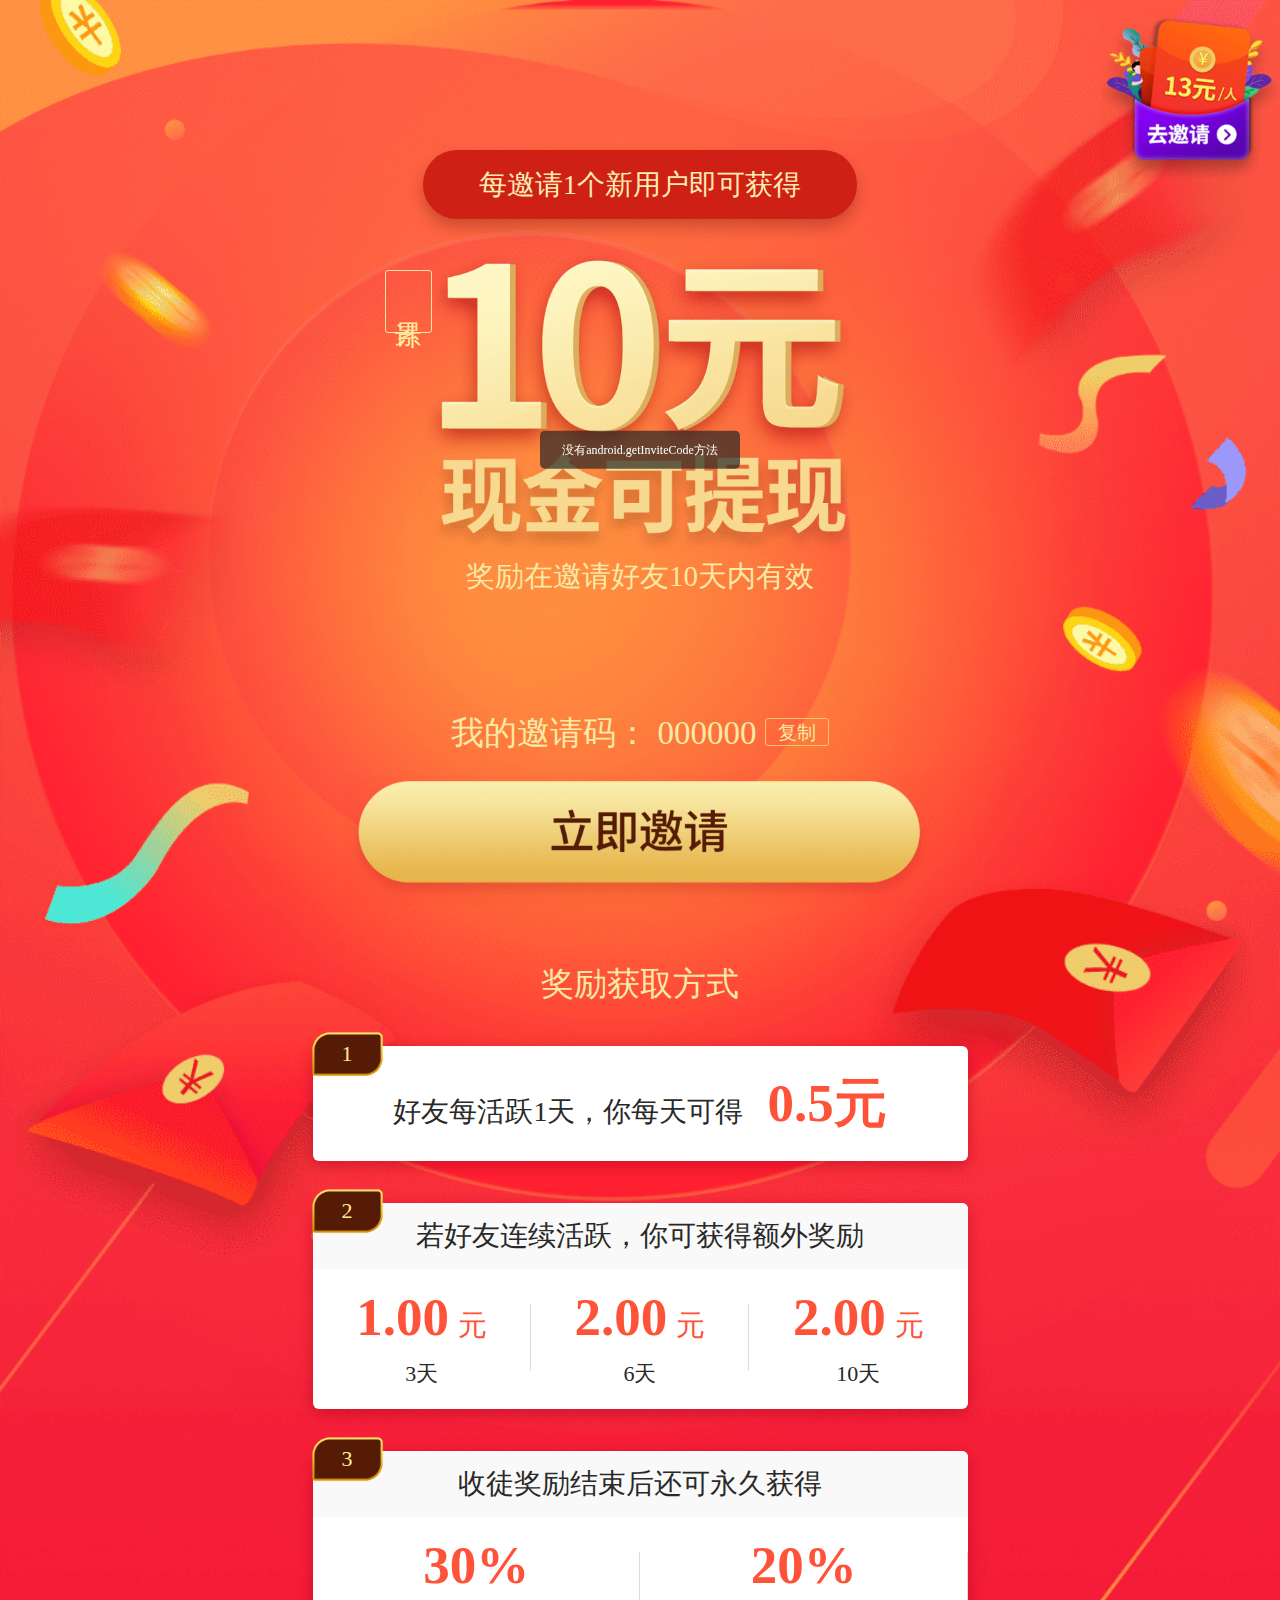
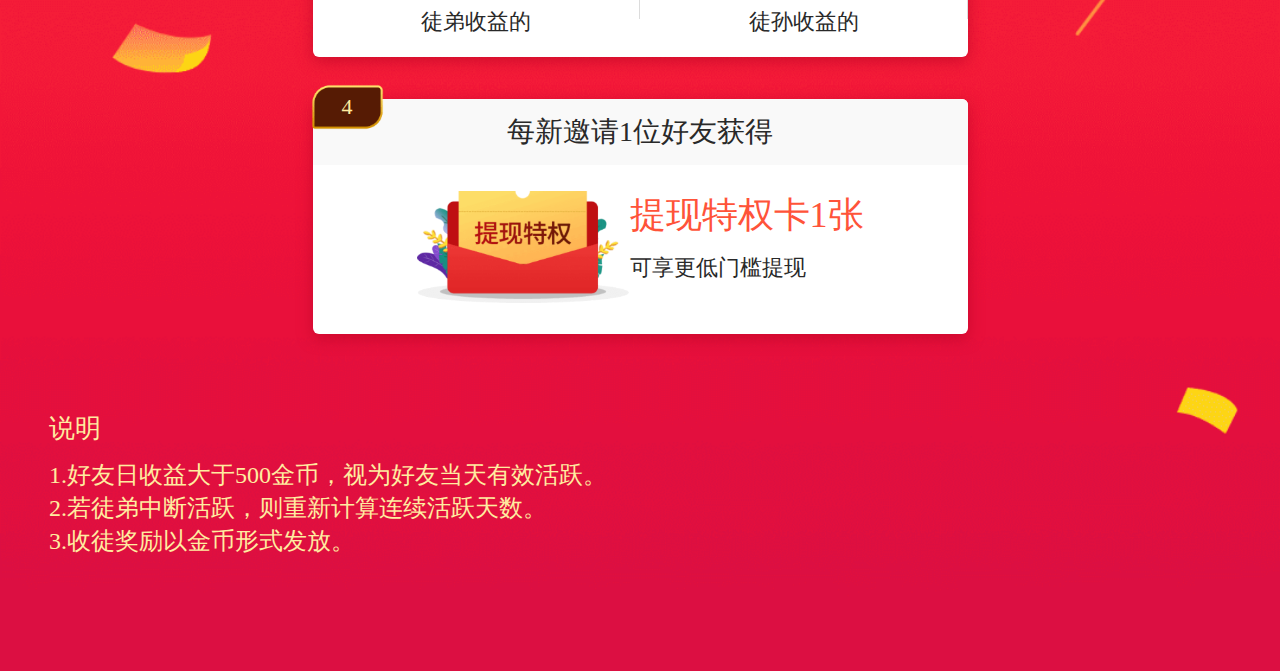
<file: index.html>
<!DOCTYPE html>
<html lang="zh_CN">

<head>
    <meta charset="UTF-8">
    <meta name="viewport" content="width=device-width,minimum-scale=1.0,maximum-scale=1.0,user-scalable=no">
    <meta http-equiv="X-UA-Compatible" content="ie=edge">
    <meta http-equiv="Expires" content="0">
    <meta http-equiv="Pragma" content="no-cache">
    <meta http-equiv="Cache-control" content="no-cache">
    <meta http-equiv="Cache" content="no-cache">
    <title>邀请得10元</title>
    <script>
        (function (doc, win) {
            var docEl = doc.documentElement,//设备宽度
                rem = 100, //1rem代表100px
                desW = 750, //设计稿宽度
                resizeEvt = 'orientationchange' in window ? 'orientationchange' : 'resize',
                recalc = function () {
                    var clientWidth = docEl.clientWidth;
                    if (!clientWidth) return;
                    if (clientWidth >= desW) {
                        docEl.style.fontSize = rem + "px";
                    } else {
                        docEl.style.fontSize = rem * (clientWidth / desW) + 'px';
                    }
                };

            if (!doc.addEventListener) return;
            win.addEventListener(resizeEvt, recalc, false);
            doc.addEventListener('DOMContentLoaded', recalc, false);
        })(document, window);
    </script>
</head>
<style>
    @media (min-width: 320px) {
        html {
            font-size: 42.6667px;
        }
    }

    @media (min-width: 360px) {
        html {
            font-size: 48px;
        }
    }

    @media (min-width: 375px) {
        html {
            font-size: 50px;
        }
    }

    @media (min-width: 384px) {
        html {
            font-size: 51.2px;
        }
    }

    @media (min-width: 414px) {
        html {
            font-size: 55.2px;
        }
    }

    @media (min-width: 448px) {
        html {
            font-size: 59.7333px;
        }
    }

    @media (min-width: 480px) {
        html {
            font-size: 48px;
        }
    }

    @media (min-width: 512px) {
        html {
            font-size: 68.2667px;
        }
    }

    @media (min-width: 544px) {
        html {
            font-size: 72.5333px;
        }
    }

    @media (min-width: 576px) {
        html {
            font-size: 76.8px;
        }
    }

    @media (min-width: 608px) {
        html {
            font-size: 81.0667px;
        }
    }

    @media (min-width: 640px) {
        html {
            font-size: 85.3333px;
        }
    }

    @media (min-width: 750px) {
        html {
            font-size: 100px;
        }
    }

    body {
        font-size: 14px;
        margin: 0;
        padding: 0;
        background: #DB1043 url("./img/bj.png") left top no-repeat;
        background-size: 100%;
    }

    ul,
    li {
        margin: 0;
        padding: 0;
        list-style: none;
    }

    .invite-tip {
        width: 4.34rem;
        height: 0.69rem;
        background: rgba(206, 32, 21, 1);
        -webkit-box-shadow: 0 0.08rem 0.15rem 0px rgba(98, 21, 7, 0.32);
        box-shadow: 0 0.08rem 0.15rem 0px rgba(98, 21, 7, 0.32);
        border-radius: 0.34rem;
        margin-top: 1.50rem;

        text-align: center;
        font-size: 0.28rem;
        font-weight: 500;
        color: rgba(251, 237, 177, 1);
        line-height: 0.69rem;
    }

    .btn-back {
        position: absolute;
        top: 0.50rem;
        left: 0.31rem;
        background: url("./img/btn_back.png");
        background-size: contain;
        width: 0.20rem;
        height: 0.37rem;
    }

    .btn-back::after {
        content: "";
        position: absolute;
        left: -5px;
        top: -5px;
        right: -5px;
        bottom: -5px;

    }

    .container {
    	position: relative;
        overflow: hidden;
        text-align: center;
    }
    .invite-plus{
    	position: absolute;	
    	top: 0;	
    	right: 0;	
    	width: 1.8rem;
    	height: 2rem;
    	background: url("./img/invite.jpg") center no-repeat;
    	-webkit-background-size: contain;
    	background-size: contain;
    }

    .container div {
        margin-left: auto;
        margin-right: auto;
        background-position: left top;
        background-repeat: no-repeat;
    }

    .theme {
        position: relative;
        margin-top: 0.28rem;
        width: 4.41rem;
        height: 3.10rem;
        background: url("./img/money.png");
        background-size: contain;
    }

    .add {
        -webkit-box-sizing: border-box;
        box-sizing: border-box;
        padding: 0 0.05rem;
        position: absolute;
        left: -0.35rem;
        top: 0.23rem;
        height: 0.63rem;
        border: 1px solid rgba(250, 230, 164, 1);
        border-radius: 3px;

        -webkit-writing-mode: vertical-lr;

        -ms-writing-mode: tb-lr;

        writing-mode: vertical-lr;
        -webkit-writing-mode: tb-lr;
        writing-mode: tb-lr;

        font-size: 0.26rem;
        font-weight: 400;
        color: rgba(255, 236, 160, 1);
    }

    .valid-day {
        font-size: 0.29rem;
        font-weight: 400;
        color: rgba(248, 233, 164, 1);
    }

    .invite-label {
        font-size: 0.33rem;
        font-weight: 400;
        color: rgba(248, 233, 164, 1);
    }

    .my-code {
        line-height: 0.31rem;
        margin-top: 1.21rem;
    }

    .my-code span {
        vertical-align: top;
    }

    .copy-code {
        position: relative;
        display: inline-block;
        height: 0.28rem;
        padding: 0 0.12rem;
        vertical-align: middle;
        line-height: 0.28rem;
        border: 1px solid rgba(243, 196, 114, 1);
        border-radius: 3px;
        -webkit-box-sizing: border-box;
        box-sizing: border-box;
        font-size: 0.19rem;
        font-weight: 400;
        color: rgba(248, 233, 164, 1);
    }

    .copy-code::after {
        content: "";
        position: absolute;
        left: -5px;
        top: -5px;
        right: -5px;
        bottom: -5px;

    }

    .invite_btn {
        width: 5.92rem;
        height: 1.31rem;
        margin-top: 0.26rem;
        background: url("./img/invite_btn.png");
        background-size: contain;
    }

    .bonus-desc-title {
        margin-top: 0.56rem;
        margin-bottom: 0.39rem;
        font-size: 0.33rem;
        font-weight: 500;
        color: rgba(248, 234, 166, 1);
    }

    .mode {
        position: relative;
        width: 6.55rem;
        margin-bottom: 0.42rem;
        background: rgba(255, 255, 255, 1);
        -webkit-box-shadow: 0 0.04rem 0.15rem 0 rgba(173, 0, 33, 0.52);
        box-shadow: 0 0.04rem 0.15rem 0 rgba(173, 0, 33, 0.52);
        border-radius: 0.06rem;
    }

    .mode-one {
        height: 1.15rem;
        line-height: 1.15rem;
        font-size: 0.28rem;
        font-weight: 500;
        color: rgba(41, 41, 41, 1);
    }

    .mode-two,
    .mode-three {
        height: 2.06rem;
    }

    .mode-four {
        height: 2.35rem;
    }

    .mode::before {
        position: absolute;
        left: -0.02rem;
        top: -0.15rem;
        width: 0.73rem;
        height: 0.46rem;
        line-height: 0.46rem;
        background: rgba(255, 255, 255, 1);
        border-radius: 0.06rem;
        background: url("./img/radius_rect.png");
        background-size: contain;

        font-size: 0.22rem;
        font-weight: 400;
        color: rgba(255, 236, 160, 1);
    }

    .mode-one::before {
        content: "1";
    }

    .mode-two::before {
        content: "2";
    }

    .mode-three::before {
        content: "3";
    }

    .mode-four::before {
        content: "4";
    }

    .bonus-desc {
        text-align: left;
        padding: 0 0.49rem;
    }

    .desc-title {
        margin-top: 0.77rem;
        margin-bottom: 0.13rem;
        font-size: 0.26rem;
        font-weight: 500;
        color: rgba(255, 236, 160, 1);
    }

    .desc-wrapper {
        margin-bottom: 1.13rem;
    }

    .desc-wrapper li {
        height: 0.33rem;
        font-size: 0.24rem;
        font-weight: 400;
        color: rgba(255, 236, 160, 1);
        line-height: 0.33rem;
    }

    .mode-title {
        width: 6.55rem;
        height: 0.66rem;
        background: rgba(249, 249, 249, 1);
        border-radius: 0.06rem 0.06rem 0 0;

        font-size: 0.28rem;
        font-weight: 500;
        color: rgba(41, 41, 41, 1);
        line-height: 0.66rem;
    }

    .mode-one span {
        margin-left: 0.24rem;
    }

    .benefit {
        font-size: 0.53rem;
        font-weight: bold;
        color: rgba(255, 83, 57, 1);
    }

    .cash-privilege {
        float: left;
        width: 2.13rem;
        height: 1.12rem;
        background: url("./img/cash.png");
        background-size: contain;
    }

    .get-card {
        font-size: 0.36rem;
        font-weight: 500;
        color: rgba(255, 83, 57, 1);
    }

    .low-cash {
        margin-top: 0.13rem;
        font-size: 0.22rem;
        font-weight: 400;
        color: rgba(41, 41, 41, 1);
    }

    .privilege-tip {
        text-align: left;
        float: left;
    }

    .cash-wrapper {
        display: inline-block;
        padding-top: 0.26rem;
    }

    .mode-two .sub-item,
    .mode-three .sub-item {
        -webkit-box-sizing: border-box;
        box-sizing: border-box;
        position: relative;
        padding: 0.22rem 0;
        box-sizing: border-box;
        width: 33.333333%;
        float: left;
    }

    .sub-item-top {
        line-height: 1;
        margin-bottom: 0.28em;
    }

    .mode-two .sub-item::after,
    .mode-three .sub-item::after {
        position: absolute;
        right: 0;
        top: 0.35rem;
        content: "";
        width: 1px;
        height: 0.67rem;
        background: rgba(220, 220, 220, 1);
    }

    .mode-three .sub-item {
        width: 50%;
    }

    .mode-two .sub-item:last-of-type::after {
        width: 0;
    }

    .sub-item-top span {
        margin-left: 0.09rem;
    }

    .money-unit {
        font-size: 0.29rem;
        font-weight: 400;
        color: rgba(255, 83, 57, 1);
    }

    .sub-item-bottom {
        font-size: 0.22rem;
        font-weight: 400;
        color: rgba(41, 41, 41, 1);
    }
</style>

<body>
    <div class="container">
        <!-- <div class="btn-back" id="btnBack"></div> -->
        <div class="invite-plus" onclick="window.location.href='http://fanli.huanxifin.com/activity/plus_code.html'"></div>
        <div class="invite-tip">
            每邀请1个新用户即可获得
        </div>

        <div class="theme">
            <div class="add">累计</div>
        </div>

        <div class="valid-day">
            奖励在邀请好友10天内有效
        </div>

        <div class="my-code">
            <div class="invite-label">
                <span>我的邀请码：</span>
                <label id="inviteCode">000000</label>
                <span id="copyCode" class="copy-code" data-clipboard-action="copy" data-clipboard-target="label">复制</span>
            </div>
        </div>

        <div class="invite_btn" onclick="location.href='./template.html'"></div>

        <div class="bonus-desc-title">奖励获取方式</div>
        <div class="bonus-mode">
            <div class="mode mode-one">
                好友每活跃1天，你每天可得<span class="benefit">0.5元</span>
            </div>
            <div class="mode mode-two">
                <div class="mode-title">
                    若好友连续活跃，你可获得额外奖励
                </div>
                <div>
                    <div class="sub-item">
                        <div class="sub-item-top benefit">
                            1.00<span class="money-unit">元</span>
                        </div>
                        <div class="sub-item-bottom">
                            3天
                        </div>
                    </div>
                    <div class="sub-item">
                        <div class="sub-item-top benefit">
                            2.00<span class="money-unit">元</span>
                        </div>
                        <div class="sub-item-bottom">
                            6天
                        </div>
                    </div>
                    <div class="sub-item">
                        <div class="sub-item-top benefit">
                            2.00<span class="money-unit">元</span>
                        </div>
                        <div class="sub-item-bottom">
                            10天
                        </div>
                    </div>
                </div>
            </div>
            <div class="mode mode-three">
                <div class="mode-title">
                    收徒奖励结束后还可永久获得
                </div>
                <div>
                    <div class="sub-item">
                        <div class="sub-item-top benefit">
                            30%
                        </div>
                        <div class="sub-item-bottom">
                            徒弟收益的
                        </div>
                    </div>
                    <div class="sub-item">
                        <div class="sub-item-top benefit">
                            20%
                        </div>
                        <div class="sub-item-bottom">
                            徒孙收益的
                        </div>
                    </div>
                </div>
            </div>
            <div class="mode mode-four">
                <div class="mode-title">
                    每新邀请1位好友获得
                </div>
                <div class="cash-wrapper">
                    <div class="cash-privilege"></div>
                    <div class="privilege-tip">
                        <div class="get-card">
                            提现特权卡1张
                        </div>
                        <div class="low-cash">
                            可享更低门槛提现
                        </div>
                    </div>
                </div>
            </div>
        </div>

        <div class="bonus-desc">
            <div class="desc-title">说明</div>
            <ul class="desc-wrapper">
                <li>1.好友日收益大于500金币，视为好友当天有效活跃。</li>
                <li>2.若徒弟中断活跃，则重新计算连续活跃天数。</li>
                <li>3.收徒奖励以金币形式发放。</li>
            </ul>
        </div>
    </div>

    <script>
        /*!
     * clipboard.js v2.0.0
     * https://zenorocha.github.io/clipboard.js
     * 
     * Licensed MIT © Zeno Rocha
     */
        !function (t, e) { "object" == typeof exports && "object" == typeof module ? module.exports = e() : "function" == typeof define && define.amd ? define([], e) : "object" == typeof exports ? exports.ClipboardJS = e() : t.ClipboardJS = e() }(this, function () { return function (t) { function e(o) { if (n[o]) return n[o].exports; var r = n[o] = { i: o, l: !1, exports: {} }; return t[o].call(r.exports, r, r.exports, e), r.l = !0, r.exports } var n = {}; return e.m = t, e.c = n, e.i = function (t) { return t }, e.d = function (t, n, o) { e.o(t, n) || Object.defineProperty(t, n, { configurable: !1, enumerable: !0, get: o }) }, e.n = function (t) { var n = t && t.__esModule ? function () { return t.default } : function () { return t }; return e.d(n, "a", n), n }, e.o = function (t, e) { return Object.prototype.hasOwnProperty.call(t, e) }, e.p = "", e(e.s = 3) }([function (t, e, n) { var o, r, i; !function (a, c) { r = [t, n(7)], o = c, void 0 !== (i = "function" == typeof o ? o.apply(e, r) : o) && (t.exports = i) }(0, function (t, e) { "use strict"; function n(t, e) { if (!(t instanceof e)) throw new TypeError("Cannot call a class as a function") } var o = function (t) { return t && t.__esModule ? t : { default: t } }(e), r = "function" == typeof Symbol && "symbol" == typeof Symbol.iterator ? function (t) { return typeof t } : function (t) { return t && "function" == typeof Symbol && t.constructor === Symbol && t !== Symbol.prototype ? "symbol" : typeof t }, i = function () { function t(t, e) { for (var n = 0; n < e.length; n++) { var o = e[n]; o.enumerable = o.enumerable || !1, o.configurable = !0, "value" in o && (o.writable = !0), Object.defineProperty(t, o.key, o) } } return function (e, n, o) { return n && t(e.prototype, n), o && t(e, o), e } }(), a = function () { function t(e) { n(this, t), this.resolveOptions(e), this.initSelection() } return i(t, [{ key: "resolveOptions", value: function () { var t = arguments.length > 0 && void 0 !== arguments[0] ? arguments[0] : {}; this.action = t.action, this.container = t.container, this.emitter = t.emitter, this.target = t.target, this.text = t.text, this.trigger = t.trigger, this.selectedText = "" } }, { key: "initSelection", value: function () { this.text ? this.selectFake() : this.target && this.selectTarget() } }, { key: "selectFake", value: function () { var t = this, e = "rtl" == document.documentElement.getAttribute("dir"); this.removeFake(), this.fakeHandlerCallback = function () { return t.removeFake() }, this.fakeHandler = this.container.addEventListener("click", this.fakeHandlerCallback) || !0, this.fakeElem = document.createElement("textarea"), this.fakeElem.style.fontSize = "12pt", this.fakeElem.style.border = "0", this.fakeElem.style.padding = "0", this.fakeElem.style.margin = "0", this.fakeElem.style.position = "absolute", this.fakeElem.style[e ? "right" : "left"] = "-9999px"; var n = window.pageYOffset || document.documentElement.scrollTop; this.fakeElem.style.top = n + "px", this.fakeElem.setAttribute("readonly", ""), this.fakeElem.value = this.text, this.container.appendChild(this.fakeElem), this.selectedText = (0, o.default)(this.fakeElem), this.copyText() } }, { key: "removeFake", value: function () { this.fakeHandler && (this.container.removeEventListener("click", this.fakeHandlerCallback), this.fakeHandler = null, this.fakeHandlerCallback = null), this.fakeElem && (this.container.removeChild(this.fakeElem), this.fakeElem = null) } }, { key: "selectTarget", value: function () { this.selectedText = (0, o.default)(this.target), this.copyText() } }, { key: "copyText", value: function () { var t = void 0; try { t = document.execCommand(this.action) } catch (e) { t = !1 } this.handleResult(t) } }, { key: "handleResult", value: function (t) { this.emitter.emit(t ? "success" : "error", { action: this.action, text: this.selectedText, trigger: this.trigger, clearSelection: this.clearSelection.bind(this) }) } }, { key: "clearSelection", value: function () { this.trigger && this.trigger.focus(), window.getSelection().removeAllRanges() } }, { key: "destroy", value: function () { this.removeFake() } }, { key: "action", set: function () { var t = arguments.length > 0 && void 0 !== arguments[0] ? arguments[0] : "copy"; if (this._action = t, "copy" !== this._action && "cut" !== this._action) throw new Error('Invalid "action" value, use either "copy" or "cut"') }, get: function () { return this._action } }, { key: "target", set: function (t) { if (void 0 !== t) { if (!t || "object" !== (void 0 === t ? "undefined" : r(t)) || 1 !== t.nodeType) throw new Error('Invalid "target" value, use a valid Element'); if ("copy" === this.action && t.hasAttribute("disabled")) throw new Error('Invalid "target" attribute. Please use "readonly" instead of "disabled" attribute'); if ("cut" === this.action && (t.hasAttribute("readonly") || t.hasAttribute("disabled"))) throw new Error('Invalid "target" attribute. You can\'t cut text from elements with "readonly" or "disabled" attributes'); this._target = t } }, get: function () { return this._target } }]), t }(); t.exports = a }) }, function (t, e, n) { function o(t, e, n) { if (!t && !e && !n) throw new Error("Missing required arguments"); if (!c.string(e)) throw new TypeError("Second argument must be a String"); if (!c.fn(n)) throw new TypeError("Third argument must be a Function"); if (c.node(t)) return r(t, e, n); if (c.nodeList(t)) return i(t, e, n); if (c.string(t)) return a(t, e, n); throw new TypeError("First argument must be a String, HTMLElement, HTMLCollection, or NodeList") } function r(t, e, n) { return t.addEventListener(e, n), { destroy: function () { t.removeEventListener(e, n) } } } function i(t, e, n) { return Array.prototype.forEach.call(t, function (t) { t.addEventListener(e, n) }), { destroy: function () { Array.prototype.forEach.call(t, function (t) { t.removeEventListener(e, n) }) } } } function a(t, e, n) { return u(document.body, t, e, n) } var c = n(6), u = n(5); t.exports = o }, function (t, e) { function n() { } n.prototype = { on: function (t, e, n) { var o = this.e || (this.e = {}); return (o[t] || (o[t] = [])).push({ fn: e, ctx: n }), this }, once: function (t, e, n) { function o() { r.off(t, o), e.apply(n, arguments) } var r = this; return o._ = e, this.on(t, o, n) }, emit: function (t) { var e = [].slice.call(arguments, 1), n = ((this.e || (this.e = {}))[t] || []).slice(), o = 0, r = n.length; for (o; o < r; o++)n[o].fn.apply(n[o].ctx, e); return this }, off: function (t, e) { var n = this.e || (this.e = {}), o = n[t], r = []; if (o && e) for (var i = 0, a = o.length; i < a; i++)o[i].fn !== e && o[i].fn._ !== e && r.push(o[i]); return r.length ? n[t] = r : delete n[t], this } }, t.exports = n }, function (t, e, n) { var o, r, i; !function (a, c) { r = [t, n(0), n(2), n(1)], o = c, void 0 !== (i = "function" == typeof o ? o.apply(e, r) : o) && (t.exports = i) }(0, function (t, e, n, o) { "use strict"; function r(t) { return t && t.__esModule ? t : { default: t } } function i(t, e) { if (!(t instanceof e)) throw new TypeError("Cannot call a class as a function") } function a(t, e) { if (!t) throw new ReferenceError("this hasn't been initialised - super() hasn't been called"); return !e || "object" != typeof e && "function" != typeof e ? t : e } function c(t, e) { if ("function" != typeof e && null !== e) throw new TypeError("Super expression must either be null or a function, not " + typeof e); t.prototype = Object.create(e && e.prototype, { constructor: { value: t, enumerable: !1, writable: !0, configurable: !0 } }), e && (Object.setPrototypeOf ? Object.setPrototypeOf(t, e) : t.__proto__ = e) } function u(t, e) { var n = "data-clipboard-" + t; if (e.hasAttribute(n)) return e.getAttribute(n) } var l = r(e), s = r(n), f = r(o), d = "function" == typeof Symbol && "symbol" == typeof Symbol.iterator ? function (t) { return typeof t } : function (t) { return t && "function" == typeof Symbol && t.constructor === Symbol && t !== Symbol.prototype ? "symbol" : typeof t }, h = function () { function t(t, e) { for (var n = 0; n < e.length; n++) { var o = e[n]; o.enumerable = o.enumerable || !1, o.configurable = !0, "value" in o && (o.writable = !0), Object.defineProperty(t, o.key, o) } } return function (e, n, o) { return n && t(e.prototype, n), o && t(e, o), e } }(), p = function (t) { function e(t, n) { i(this, e); var o = a(this, (e.__proto__ || Object.getPrototypeOf(e)).call(this)); return o.resolveOptions(n), o.listenClick(t), o } return c(e, t), h(e, [{ key: "resolveOptions", value: function () { var t = arguments.length > 0 && void 0 !== arguments[0] ? arguments[0] : {}; this.action = "function" == typeof t.action ? t.action : this.defaultAction, this.target = "function" == typeof t.target ? t.target : this.defaultTarget, this.text = "function" == typeof t.text ? t.text : this.defaultText, this.container = "object" === d(t.container) ? t.container : document.body } }, { key: "listenClick", value: function (t) { var e = this; this.listener = (0, f.default)(t, "click", function (t) { return e.onClick(t) }) } }, { key: "onClick", value: function (t) { var e = t.delegateTarget || t.currentTarget; this.clipboardAction && (this.clipboardAction = null), this.clipboardAction = new l.default({ action: this.action(e), target: this.target(e), text: this.text(e), container: this.container, trigger: e, emitter: this }) } }, { key: "defaultAction", value: function (t) { return u("action", t) } }, { key: "defaultTarget", value: function (t) { var e = u("target", t); if (e) return document.querySelector(e) } }, { key: "defaultText", value: function (t) { return u("text", t) } }, { key: "destroy", value: function () { this.listener.destroy(), this.clipboardAction && (this.clipboardAction.destroy(), this.clipboardAction = null) } }], [{ key: "isSupported", value: function () { var t = arguments.length > 0 && void 0 !== arguments[0] ? arguments[0] : ["copy", "cut"], e = "string" == typeof t ? [t] : t, n = !!document.queryCommandSupported; return e.forEach(function (t) { n = n && !!document.queryCommandSupported(t) }), n } }]), e }(s.default); t.exports = p }) }, function (t, e) { function n(t, e) { for (; t && t.nodeType !== o;) { if ("function" == typeof t.matches && t.matches(e)) return t; t = t.parentNode } } var o = 9; if ("undefined" != typeof Element && !Element.prototype.matches) { var r = Element.prototype; r.matches = r.matchesSelector || r.mozMatchesSelector || r.msMatchesSelector || r.oMatchesSelector || r.webkitMatchesSelector } t.exports = n }, function (t, e, n) { function o(t, e, n, o, r) { var a = i.apply(this, arguments); return t.addEventListener(n, a, r), { destroy: function () { t.removeEventListener(n, a, r) } } } function r(t, e, n, r, i) { return "function" == typeof t.addEventListener ? o.apply(null, arguments) : "function" == typeof n ? o.bind(null, document).apply(null, arguments) : ("string" == typeof t && (t = document.querySelectorAll(t)), Array.prototype.map.call(t, function (t) { return o(t, e, n, r, i) })) } function i(t, e, n, o) { return function (n) { n.delegateTarget = a(n.target, e), n.delegateTarget && o.call(t, n) } } var a = n(4); t.exports = r }, function (t, e) { e.node = function (t) { return void 0 !== t && t instanceof HTMLElement && 1 === t.nodeType }, e.nodeList = function (t) { var n = Object.prototype.toString.call(t); return void 0 !== t && ("[object NodeList]" === n || "[object HTMLCollection]" === n) && "length" in t && (0 === t.length || e.node(t[0])) }, e.string = function (t) { return "string" == typeof t || t instanceof String }, e.fn = function (t) { return "[object Function]" === Object.prototype.toString.call(t) } }, function (t, e) { function n(t) { var e; if ("SELECT" === t.nodeName) t.focus(), e = t.value; else if ("INPUT" === t.nodeName || "TEXTAREA" === t.nodeName) { var n = t.hasAttribute("readonly"); n || t.setAttribute("readonly", ""), t.select(), t.setSelectionRange(0, t.value.length), n || t.removeAttribute("readonly"), e = t.value } else { t.hasAttribute("contenteditable") && t.focus(); var o = window.getSelection(), r = document.createRange(); r.selectNodeContents(t), o.removeAllRanges(), o.addRange(r), e = o.toString() } return e } t.exports = n }]) });
    </script>
    <script>
        /*!
     * A Toast Box
     * v1.1.4 ©2018 PLDaily <pcd12321@gmail.com> 
     * https://github.com/PLDaily/show-toast#readme
     */
        !function (t, o) { "object" == typeof exports && "object" == typeof module ? module.exports = o() : "function" == typeof define && define.amd ? define([], o) : "object" == typeof exports ? exports.showToast = o() : t.showToast = o() }("undefined" != typeof self ? self : this, function () { return function (t) { function o(i) { if (e[i]) return e[i].exports; var r = e[i] = { i: i, l: !1, exports: {} }; return t[i].call(r.exports, r, r.exports, o), r.l = !0, r.exports } var e = {}; return o.m = t, o.c = e, o.d = function (t, e, i) { o.o(t, e) || Object.defineProperty(t, e, { configurable: !1, enumerable: !0, get: i }) }, o.n = function (t) { var e = t && t.__esModule ? function () { return t.default } : function () { return t }; return o.d(e, "a", e), e }, o.o = function (t, o) { return Object.prototype.hasOwnProperty.call(t, o) }, o.p = "/", o(o.s = 0) }([function (t, o, e) { "use strict"; var i = "function" == typeof Symbol && "symbol" == typeof Symbol.iterator ? function (t) { return typeof t } : function (t) { return t && "function" == typeof Symbol && t.constructor === Symbol && t !== Symbol.prototype ? "symbol" : typeof t }, r = function (t) { return "object" === (void 0 === t ? "undefined" : i(t)) && !!t }, n = function (t) { return "[object String]" === Object.prototype.toString.call(t) }, s = function (t) { for (var o = arguments.length, e = Array(o > 1 ? o - 1 : 0), i = 1; i < o; i++)e[i - 1] = arguments[i]; var r = !0, n = !1, s = void 0; try { for (var u, l = e[Symbol.iterator](); !(r = (u = l.next()).done); r = !0) { var a = u.value; for (var p in a) t[p] = a[p] } } catch (t) { n = !0, s = t } finally { try { !r && l.return && l.return() } finally { if (n) throw s } } return t }, u = function (t) { return t.replace(/^[\s\uFEFF\xA0]+|[\s\uFEFF\xA0]+$/g, "") }, l = { _is_load: !1, showAlertMsgBox: function (t) { if (this._is_load) this.doEvent(t); else { var o = []; o.push("zIndex:9999999999"), o.push("padding:12px"), o.push("minWidth:200px"), o.push("borderRadius:5px"), o.push("lineHeight:1.2"), o.push("fontSize:12px"), o.push("color:#FFF"), o.push("boxSizing:border-box"), o.push("backgroundColor:rgba(39, 39, 39, 0.7)"), o.push("position:fixed"), o.push("left:50%"), o.push("transform:translateX(-50%)"), o.push("textAlign:center"); var e = document.createDocumentFragment(); this.oDiv = document.createElement("div"), this.oDiv.className = "show-toast"; for (var i = 0, r = o.length; i < r; i++) { var n = u(o[i].split(":")[0]), s = u(o[i].split(":")[1]); this.oDiv.style[n] = s } e.appendChild(this.oDiv), document.body.appendChild(e), this._is_load = !0, this.doEvent(t) } }, doEvent: function (t) { var o = this; this.timer && clearTimeout(this.timer), this.timer = setTimeout(function () { o.oDiv.style.display = "none", clearTimeout(o.timer), o.timer = null }, t.time), this.oDiv.style.display = "block", this.oDiv.innerHTML = t.str, "top" === t.position ? (this.oDiv.style.top = "50px", this.oDiv.style.bottom = "auto", this.oDiv.style.transform = "translate(-50%, 0)") : "bottom" === t.position ? (this.oDiv.style.bottom = "50px", this.oDiv.style.top = "auto", this.oDiv.style.transform = "translate(-50%, 0)") : (this.oDiv.style.top = "50%", this.oDiv.style.bottom = "auto", this.oDiv.style.transform = "translate(-50%, -50%)") } }, a = function (t) { var o = {}; if (r(t)) o = t; else { if (!n(t)) throw new TypeError("Expected an object or a String"); o = { str: t } } o = s({ str: "success", time: 2e3, position: "middle" }, o), l.showAlertMsgBox(o) }; t.exports = a }]) });
    </script>
    <script>
        window.onload=function(){
            var btnBack = document.getElementById('btnBack');
            var u = navigator.userAgent, app = navigator.appVersion;
            var isAndroid = u.indexOf('Android') > -1 || u.indexOf('Linux') > -1; //android终端或者uc浏览器
            var isiOS = !!u.match(/\(i[^;]+;( U;)? CPU.+Mac OS X/); //ios终端
            console.log('是否是Android：'+isAndroid);
            console.log('是否是iOS：'+isiOS);

            if(isAndroid){
                if (window.android && typeof (window.android.getInviteCode) == "function") {
                    var iviteCode = window.android.getInviteCode();
                    document.getElementById('inviteCode').innerHTML = iviteCode;
                } else {
                    showToast("没有android.getInviteCode方法");
                }

                // btnBack.addEventListener("click",function () {
                //     if(window.android&& typeof(window.android.back)=="function"){
                //      window.android.back();
                //     }else{
                //      alert("没有android.back方法");
                //     }
                // })
            }



            window.setInviteCode=function(code){
                try{
                    document.getElementById('inviteCode').innerHTML = code;
                }catch(e){
                    console.log(e);
                }
                    // var iviteCode=window.webkit && window.webkit.messageHandlers && window.webkit.messageHandlers.getinvitecode && window.webkit.messageHandlers.getinvitecode.postMessage(null);


                    // btnBack.addEventListener("click",function () {
                    //     if(window.webkit.messageHandlers.back){
                    //         window.webkit.messageHandlers.back.postMessage(null);
                    //     }else{
                    //         alert("没有ios.back方法");
                    //     }
                    // })
            }



            var clipboard = new ClipboardJS('#copyCode');
            clipboard.on('success', function (e) {
                console.log(e.text);
                showToast("复制成功,邀请码为：" + e.text);
            });
            clipboard.on('error', function (e) {
                showToast(e);
            });
        }
    </script>
</body>

</html>
</file>
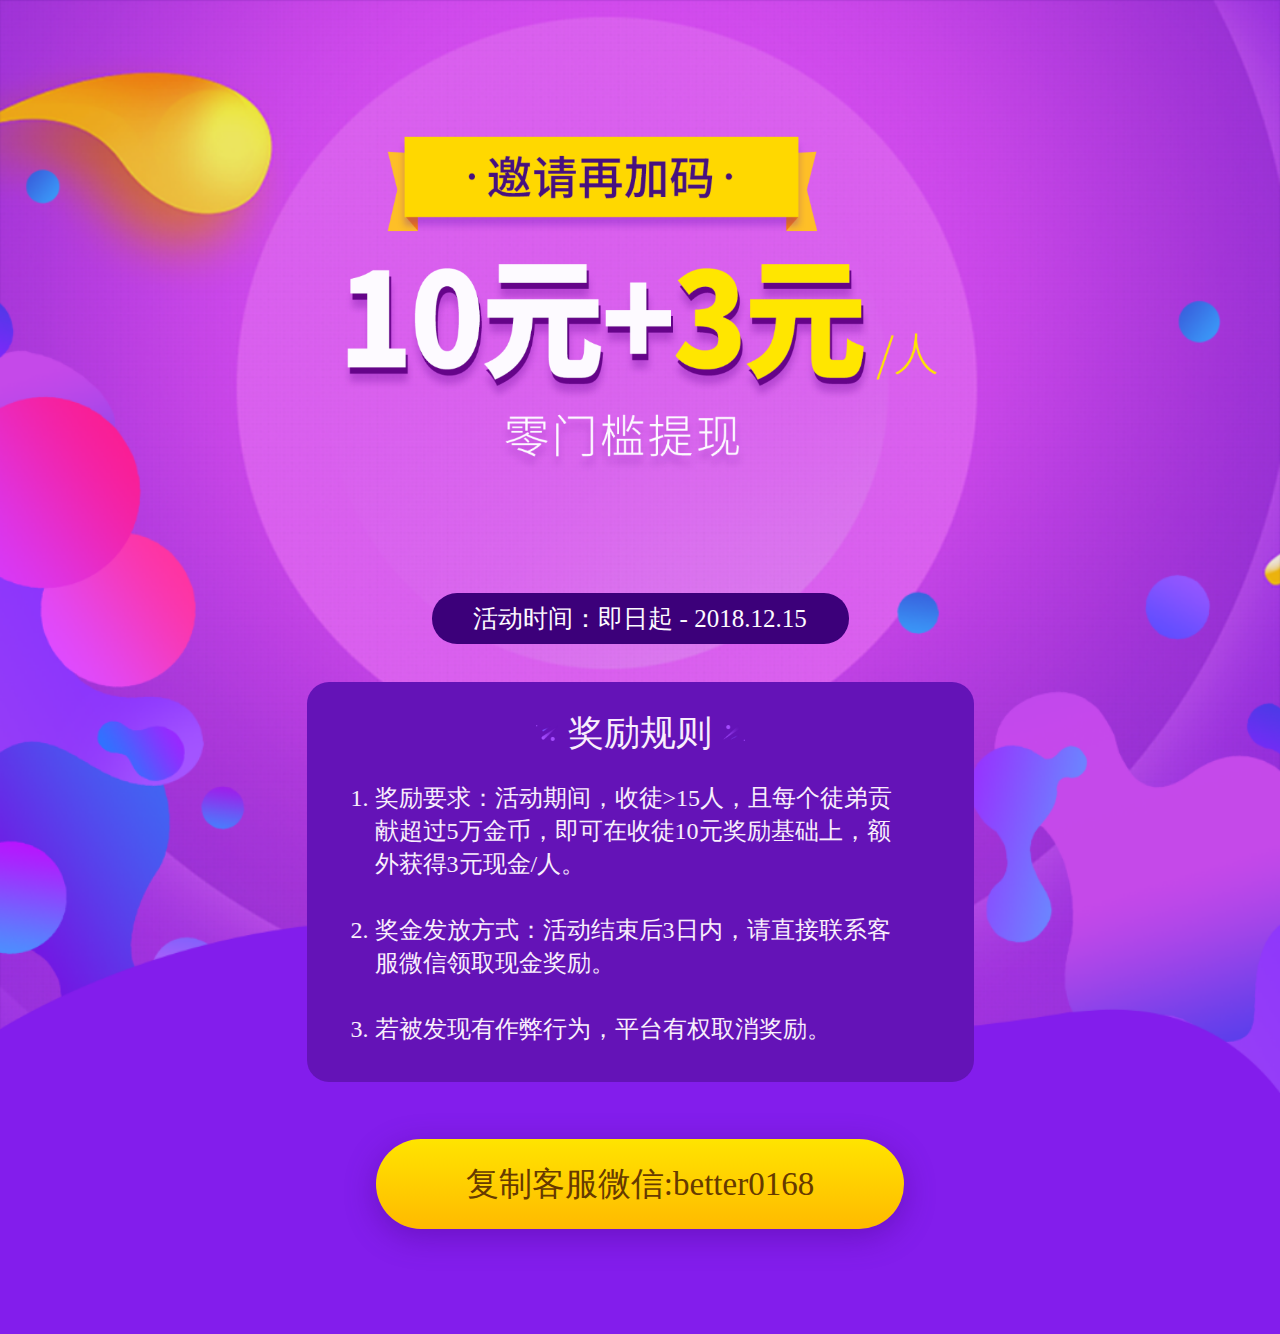
<file: plus_code.html>
<!DOCTYPE html>
<html lang="zh_CN">

<head>
    <meta charset="UTF-8">
    <meta name="viewport" content="width=device-width,minimum-scale=1.0,maximum-scale=1.0,user-scalable=no">
    <meta http-equiv="X-UA-Compatible" content="ie=edge">
    <meta http-equiv="Expires" content="0">
    <meta http-equiv="Pragma" content="no-cache">
    <meta http-equiv="Cache-control" content="no-cache">
    <meta http-equiv="Cache" content="no-cache">
    <title>邀请再加码</title>
    <script>
        (function (doc, win) {
            var docEl = doc.documentElement,//设备宽度
                rem = 100, //1rem代表100px
                desW = 750, //设计稿宽度
                resizeEvt = 'orientationchange' in window ? 'orientationchange' : 'resize',
                recalc = function () {
                    var clientWidth = docEl.clientWidth;
                    if (!clientWidth) return;
                    if (clientWidth >= desW) {
                        docEl.style.fontSize = rem + "px";
                    } else {
                        docEl.style.fontSize = rem * (clientWidth / desW) + 'px';
                    }
                };

            if (!doc.addEventListener) return;
            win.addEventListener(resizeEvt, recalc, false);
            doc.addEventListener('DOMContentLoaded', recalc, false);
        })(document, window);
    </script>
</head>
<style>
    @media (min-width: 320px) {
        html {
            font-size: 42.6667px;
        }
    }

    @media (min-width: 360px) {
        html {
            font-size: 48px;
        }
    }

    @media (min-width: 375px) {
        html {
            font-size: 50px;
        }
    }

    @media (min-width: 384px) {
        html {
            font-size: 51.2px;
        }
    }

    @media (min-width: 414px) {
        html {
            font-size: 55.2px;
        }
    }

    @media (min-width: 448px) {
        html {
            font-size: 59.7333px;
        }
    }

    @media (min-width: 480px) {
        html {
            font-size: 48px;
        }
    }

    @media (min-width: 512px) {
        html {
            font-size: 68.2667px;
        }
    }

    @media (min-width: 544px) {
        html {
            font-size: 72.5333px;
        }
    }

    @media (min-width: 576px) {
        html {
            font-size: 76.8px;
        }
    }

    @media (min-width: 608px) {
        html {
            font-size: 81.0667px;
        }
    }

    @media (min-width: 640px) {
        html {
            font-size: 85.3333px;
        }
    }

    @media (min-width: 750px) {
        html {
            font-size: 100px;
        }
    }

    body {
        font-size: 14px;
        margin: 0;
        padding: 0;
        background: #ca47e8 url("./img/bj2.png") left top no-repeat;
        background-size: 100%;
    }

    ul,
    ol,
    li {
        margin: 0;
        padding: 0;
    }

    .container {
        overflow: hidden;
    }

    .container div {
        margin: 0 auto;
    }

    .container .bonus {
        margin-top: 1.18rem;
        width: 5.97rem;
        height: 3.56rem;
        background: url("./img/bonus.png") no-repeat;
        background-size: contain;
    }

    .container .activity-time {
        text-align: center;
        width: 4.17rem;
        height: 0.51rem;
        line-height: 0.51rem;
        background: rgba(60, 0, 122, 1);
        border-radius: 0.25rem;

        margin-top: 1.19rem;
        font-size: 0.25rem;
        font-weight: 300;
        color: rgba(253, 250, 255, 1);
    }

    .container .activity-rule {
        text-align: center;
        margin-top: 0.38rem;
        width: 6.67rem;
        height: 4.00rem;
        padding-top: 0.35rem;
        -webkit-box-sizing: border-box;
        box-sizing: border-box;
        background: rgba(100, 19, 183, 1);
        border-radius: 0.22rem;
    }

    .container .activity-rule .title {
        position: relative;
        display: inline-block;
        text-align: center;
        font-size: 0.36rem;
        font-weight: 500;
        color: rgba(249, 238, 252, 1);
        line-height: 0.32rem;
    }

    .container .activity-rule .title::before{
        content: "";
        width: 0.23rem;
        height: 0.16rem;
        position: absolute;
        left: -0.33rem;
        top: 50%;
        transform: translateY(-50%);
        background: url("./img/line_one.png") center no-repeat;
        -webkit-background-size: contain;
        background-size: contain;
    }

    .container .activity-rule .title::after{
        content: "";
        width: 0.23rem;
        height: 0.16rem;
        position: absolute;
        right: -0.33rem;
        top: 50%;
        transform: translateY(-50%);
        background: url("./img/line_two.png") center no-repeat;
        -webkit-background-size: contain;
        background-size: contain;
    }


    .container .activity-rule .rule {
        text-align-last: left;
        padding-left: 0.68rem;
        padding-right: 0.62rem;
        font-size: 0.24rem;
        font-weight: 400;
        color: rgba(249, 238, 252, 1);
        line-height: 0.33rem;
    }

    .container .activity-rule .rule li {
        text-align: left;
        margin-top: 0.33rem;
    }

    .container .wx-btn {
        margin-top: 0.57rem;
        margin-bottom: 1.05rem;
        width: 5.28rem;
        height: 0.90rem;
        line-height: 0.90rem;
        text-align: center;
        background: linear-gradient(0deg, rgba(255, 186, 0, 1), rgba(255, 228, 0, 1));
        box-shadow: 0 0.08rem 0.31rem 0 rgba(74, 6, 144, 0.44);
        border-radius: 0.45rem;

        font-size: 0.33rem;
        font-weight: 400;
        color: rgba(102, 58, 0, 1);
    }
</style>

<body>
    <div class="container">
        <div class="bonus"></div>
        <div class="activity-time">
            活动时间：即日起 - 2018.12.15
        </div>
        <div class="activity-rule">
            <div class="title">奖励规则</div>
            <ol class="rule">
                <li>奖励要求：活动期间，收徒>15人，且每个徒弟贡献超过5万金币，即可在收徒10元奖励基础上，额外获得3元现金/人。</li>
                <li>奖金发放方式：活动结束后3日内，请直接联系客服微信领取现金奖励。</li>
                <li>若被发现有作弊行为，平台有权取消奖励。</li>
            </ol>
        </div>
        <div class="wx-btn" id="copyCode" data-clipboard-action="copy" data-clipboard-target="span">复制客服微信:<span>better0168</span></div>
    </div>

    <script>
        /*!
     * clipboard.js v2.0.0
     * https://zenorocha.github.io/clipboard.js
     * 
     * Licensed MIT © Zeno Rocha
     */
        !function (t, e) { "object" == typeof exports && "object" == typeof module ? module.exports = e() : "function" == typeof define && define.amd ? define([], e) : "object" == typeof exports ? exports.ClipboardJS = e() : t.ClipboardJS = e() }(this, function () { return function (t) { function e(o) { if (n[o]) return n[o].exports; var r = n[o] = { i: o, l: !1, exports: {} }; return t[o].call(r.exports, r, r.exports, e), r.l = !0, r.exports } var n = {}; return e.m = t, e.c = n, e.i = function (t) { return t }, e.d = function (t, n, o) { e.o(t, n) || Object.defineProperty(t, n, { configurable: !1, enumerable: !0, get: o }) }, e.n = function (t) { var n = t && t.__esModule ? function () { return t.default } : function () { return t }; return e.d(n, "a", n), n }, e.o = function (t, e) { return Object.prototype.hasOwnProperty.call(t, e) }, e.p = "", e(e.s = 3) }([function (t, e, n) { var o, r, i; !function (a, c) { r = [t, n(7)], o = c, void 0 !== (i = "function" == typeof o ? o.apply(e, r) : o) && (t.exports = i) }(0, function (t, e) { "use strict"; function n(t, e) { if (!(t instanceof e)) throw new TypeError("Cannot call a class as a function") } var o = function (t) { return t && t.__esModule ? t : { default: t } }(e), r = "function" == typeof Symbol && "symbol" == typeof Symbol.iterator ? function (t) { return typeof t } : function (t) { return t && "function" == typeof Symbol && t.constructor === Symbol && t !== Symbol.prototype ? "symbol" : typeof t }, i = function () { function t(t, e) { for (var n = 0; n < e.length; n++) { var o = e[n]; o.enumerable = o.enumerable || !1, o.configurable = !0, "value" in o && (o.writable = !0), Object.defineProperty(t, o.key, o) } } return function (e, n, o) { return n && t(e.prototype, n), o && t(e, o), e } }(), a = function () { function t(e) { n(this, t), this.resolveOptions(e), this.initSelection() } return i(t, [{ key: "resolveOptions", value: function () { var t = arguments.length > 0 && void 0 !== arguments[0] ? arguments[0] : {}; this.action = t.action, this.container = t.container, this.emitter = t.emitter, this.target = t.target, this.text = t.text, this.trigger = t.trigger, this.selectedText = "" } }, { key: "initSelection", value: function () { this.text ? this.selectFake() : this.target && this.selectTarget() } }, { key: "selectFake", value: function () { var t = this, e = "rtl" == document.documentElement.getAttribute("dir"); this.removeFake(), this.fakeHandlerCallback = function () { return t.removeFake() }, this.fakeHandler = this.container.addEventListener("click", this.fakeHandlerCallback) || !0, this.fakeElem = document.createElement("textarea"), this.fakeElem.style.fontSize = "12pt", this.fakeElem.style.border = "0", this.fakeElem.style.padding = "0", this.fakeElem.style.margin = "0", this.fakeElem.style.position = "absolute", this.fakeElem.style[e ? "right" : "left"] = "-9999px"; var n = window.pageYOffset || document.documentElement.scrollTop; this.fakeElem.style.top = n + "px", this.fakeElem.setAttribute("readonly", ""), this.fakeElem.value = this.text, this.container.appendChild(this.fakeElem), this.selectedText = (0, o.default)(this.fakeElem), this.copyText() } }, { key: "removeFake", value: function () { this.fakeHandler && (this.container.removeEventListener("click", this.fakeHandlerCallback), this.fakeHandler = null, this.fakeHandlerCallback = null), this.fakeElem && (this.container.removeChild(this.fakeElem), this.fakeElem = null) } }, { key: "selectTarget", value: function () { this.selectedText = (0, o.default)(this.target), this.copyText() } }, { key: "copyText", value: function () { var t = void 0; try { t = document.execCommand(this.action) } catch (e) { t = !1 } this.handleResult(t) } }, { key: "handleResult", value: function (t) { this.emitter.emit(t ? "success" : "error", { action: this.action, text: this.selectedText, trigger: this.trigger, clearSelection: this.clearSelection.bind(this) }) } }, { key: "clearSelection", value: function () { this.trigger && this.trigger.focus(), window.getSelection().removeAllRanges() } }, { key: "destroy", value: function () { this.removeFake() } }, { key: "action", set: function () { var t = arguments.length > 0 && void 0 !== arguments[0] ? arguments[0] : "copy"; if (this._action = t, "copy" !== this._action && "cut" !== this._action) throw new Error('Invalid "action" value, use either "copy" or "cut"') }, get: function () { return this._action } }, { key: "target", set: function (t) { if (void 0 !== t) { if (!t || "object" !== (void 0 === t ? "undefined" : r(t)) || 1 !== t.nodeType) throw new Error('Invalid "target" value, use a valid Element'); if ("copy" === this.action && t.hasAttribute("disabled")) throw new Error('Invalid "target" attribute. Please use "readonly" instead of "disabled" attribute'); if ("cut" === this.action && (t.hasAttribute("readonly") || t.hasAttribute("disabled"))) throw new Error('Invalid "target" attribute. You can\'t cut text from elements with "readonly" or "disabled" attributes'); this._target = t } }, get: function () { return this._target } }]), t }(); t.exports = a }) }, function (t, e, n) { function o(t, e, n) { if (!t && !e && !n) throw new Error("Missing required arguments"); if (!c.string(e)) throw new TypeError("Second argument must be a String"); if (!c.fn(n)) throw new TypeError("Third argument must be a Function"); if (c.node(t)) return r(t, e, n); if (c.nodeList(t)) return i(t, e, n); if (c.string(t)) return a(t, e, n); throw new TypeError("First argument must be a String, HTMLElement, HTMLCollection, or NodeList") } function r(t, e, n) { return t.addEventListener(e, n), { destroy: function () { t.removeEventListener(e, n) } } } function i(t, e, n) { return Array.prototype.forEach.call(t, function (t) { t.addEventListener(e, n) }), { destroy: function () { Array.prototype.forEach.call(t, function (t) { t.removeEventListener(e, n) }) } } } function a(t, e, n) { return u(document.body, t, e, n) } var c = n(6), u = n(5); t.exports = o }, function (t, e) { function n() { } n.prototype = { on: function (t, e, n) { var o = this.e || (this.e = {}); return (o[t] || (o[t] = [])).push({ fn: e, ctx: n }), this }, once: function (t, e, n) { function o() { r.off(t, o), e.apply(n, arguments) } var r = this; return o._ = e, this.on(t, o, n) }, emit: function (t) { var e = [].slice.call(arguments, 1), n = ((this.e || (this.e = {}))[t] || []).slice(), o = 0, r = n.length; for (o; o < r; o++)n[o].fn.apply(n[o].ctx, e); return this }, off: function (t, e) { var n = this.e || (this.e = {}), o = n[t], r = []; if (o && e) for (var i = 0, a = o.length; i < a; i++)o[i].fn !== e && o[i].fn._ !== e && r.push(o[i]); return r.length ? n[t] = r : delete n[t], this } }, t.exports = n }, function (t, e, n) { var o, r, i; !function (a, c) { r = [t, n(0), n(2), n(1)], o = c, void 0 !== (i = "function" == typeof o ? o.apply(e, r) : o) && (t.exports = i) }(0, function (t, e, n, o) { "use strict"; function r(t) { return t && t.__esModule ? t : { default: t } } function i(t, e) { if (!(t instanceof e)) throw new TypeError("Cannot call a class as a function") } function a(t, e) { if (!t) throw new ReferenceError("this hasn't been initialised - super() hasn't been called"); return !e || "object" != typeof e && "function" != typeof e ? t : e } function c(t, e) { if ("function" != typeof e && null !== e) throw new TypeError("Super expression must either be null or a function, not " + typeof e); t.prototype = Object.create(e && e.prototype, { constructor: { value: t, enumerable: !1, writable: !0, configurable: !0 } }), e && (Object.setPrototypeOf ? Object.setPrototypeOf(t, e) : t.__proto__ = e) } function u(t, e) { var n = "data-clipboard-" + t; if (e.hasAttribute(n)) return e.getAttribute(n) } var l = r(e), s = r(n), f = r(o), d = "function" == typeof Symbol && "symbol" == typeof Symbol.iterator ? function (t) { return typeof t } : function (t) { return t && "function" == typeof Symbol && t.constructor === Symbol && t !== Symbol.prototype ? "symbol" : typeof t }, h = function () { function t(t, e) { for (var n = 0; n < e.length; n++) { var o = e[n]; o.enumerable = o.enumerable || !1, o.configurable = !0, "value" in o && (o.writable = !0), Object.defineProperty(t, o.key, o) } } return function (e, n, o) { return n && t(e.prototype, n), o && t(e, o), e } }(), p = function (t) { function e(t, n) { i(this, e); var o = a(this, (e.__proto__ || Object.getPrototypeOf(e)).call(this)); return o.resolveOptions(n), o.listenClick(t), o } return c(e, t), h(e, [{ key: "resolveOptions", value: function () { var t = arguments.length > 0 && void 0 !== arguments[0] ? arguments[0] : {}; this.action = "function" == typeof t.action ? t.action : this.defaultAction, this.target = "function" == typeof t.target ? t.target : this.defaultTarget, this.text = "function" == typeof t.text ? t.text : this.defaultText, this.container = "object" === d(t.container) ? t.container : document.body } }, { key: "listenClick", value: function (t) { var e = this; this.listener = (0, f.default)(t, "click", function (t) { return e.onClick(t) }) } }, { key: "onClick", value: function (t) { var e = t.delegateTarget || t.currentTarget; this.clipboardAction && (this.clipboardAction = null), this.clipboardAction = new l.default({ action: this.action(e), target: this.target(e), text: this.text(e), container: this.container, trigger: e, emitter: this }) } }, { key: "defaultAction", value: function (t) { return u("action", t) } }, { key: "defaultTarget", value: function (t) { var e = u("target", t); if (e) return document.querySelector(e) } }, { key: "defaultText", value: function (t) { return u("text", t) } }, { key: "destroy", value: function () { this.listener.destroy(), this.clipboardAction && (this.clipboardAction.destroy(), this.clipboardAction = null) } }], [{ key: "isSupported", value: function () { var t = arguments.length > 0 && void 0 !== arguments[0] ? arguments[0] : ["copy", "cut"], e = "string" == typeof t ? [t] : t, n = !!document.queryCommandSupported; return e.forEach(function (t) { n = n && !!document.queryCommandSupported(t) }), n } }]), e }(s.default); t.exports = p }) }, function (t, e) { function n(t, e) { for (; t && t.nodeType !== o;) { if ("function" == typeof t.matches && t.matches(e)) return t; t = t.parentNode } } var o = 9; if ("undefined" != typeof Element && !Element.prototype.matches) { var r = Element.prototype; r.matches = r.matchesSelector || r.mozMatchesSelector || r.msMatchesSelector || r.oMatchesSelector || r.webkitMatchesSelector } t.exports = n }, function (t, e, n) { function o(t, e, n, o, r) { var a = i.apply(this, arguments); return t.addEventListener(n, a, r), { destroy: function () { t.removeEventListener(n, a, r) } } } function r(t, e, n, r, i) { return "function" == typeof t.addEventListener ? o.apply(null, arguments) : "function" == typeof n ? o.bind(null, document).apply(null, arguments) : ("string" == typeof t && (t = document.querySelectorAll(t)), Array.prototype.map.call(t, function (t) { return o(t, e, n, r, i) })) } function i(t, e, n, o) { return function (n) { n.delegateTarget = a(n.target, e), n.delegateTarget && o.call(t, n) } } var a = n(4); t.exports = r }, function (t, e) { e.node = function (t) { return void 0 !== t && t instanceof HTMLElement && 1 === t.nodeType }, e.nodeList = function (t) { var n = Object.prototype.toString.call(t); return void 0 !== t && ("[object NodeList]" === n || "[object HTMLCollection]" === n) && "length" in t && (0 === t.length || e.node(t[0])) }, e.string = function (t) { return "string" == typeof t || t instanceof String }, e.fn = function (t) { return "[object Function]" === Object.prototype.toString.call(t) } }, function (t, e) { function n(t) { var e; if ("SELECT" === t.nodeName) t.focus(), e = t.value; else if ("INPUT" === t.nodeName || "TEXTAREA" === t.nodeName) { var n = t.hasAttribute("readonly"); n || t.setAttribute("readonly", ""), t.select(), t.setSelectionRange(0, t.value.length), n || t.removeAttribute("readonly"), e = t.value } else { t.hasAttribute("contenteditable") && t.focus(); var o = window.getSelection(), r = document.createRange(); r.selectNodeContents(t), o.removeAllRanges(), o.addRange(r), e = o.toString() } return e } t.exports = n }]) });
    </script>
    <script>
        /*!
     * A Toast Box
     * v1.1.4 ©2018 PLDaily <pcd12321@gmail.com> 
     * https://github.com/PLDaily/show-toast#readme
     */
        !function (t, o) { "object" == typeof exports && "object" == typeof module ? module.exports = o() : "function" == typeof define && define.amd ? define([], o) : "object" == typeof exports ? exports.showToast = o() : t.showToast = o() }("undefined" != typeof self ? self : this, function () { return function (t) { function o(i) { if (e[i]) return e[i].exports; var r = e[i] = { i: i, l: !1, exports: {} }; return t[i].call(r.exports, r, r.exports, o), r.l = !0, r.exports } var e = {}; return o.m = t, o.c = e, o.d = function (t, e, i) { o.o(t, e) || Object.defineProperty(t, e, { configurable: !1, enumerable: !0, get: i }) }, o.n = function (t) { var e = t && t.__esModule ? function () { return t.default } : function () { return t }; return o.d(e, "a", e), e }, o.o = function (t, o) { return Object.prototype.hasOwnProperty.call(t, o) }, o.p = "/", o(o.s = 0) }([function (t, o, e) { "use strict"; var i = "function" == typeof Symbol && "symbol" == typeof Symbol.iterator ? function (t) { return typeof t } : function (t) { return t && "function" == typeof Symbol && t.constructor === Symbol && t !== Symbol.prototype ? "symbol" : typeof t }, r = function (t) { return "object" === (void 0 === t ? "undefined" : i(t)) && !!t }, n = function (t) { return "[object String]" === Object.prototype.toString.call(t) }, s = function (t) { for (var o = arguments.length, e = Array(o > 1 ? o - 1 : 0), i = 1; i < o; i++)e[i - 1] = arguments[i]; var r = !0, n = !1, s = void 0; try { for (var u, l = e[Symbol.iterator](); !(r = (u = l.next()).done); r = !0) { var a = u.value; for (var p in a) t[p] = a[p] } } catch (t) { n = !0, s = t } finally { try { !r && l.return && l.return() } finally { if (n) throw s } } return t }, u = function (t) { return t.replace(/^[\s\uFEFF\xA0]+|[\s\uFEFF\xA0]+$/g, "") }, l = { _is_load: !1, showAlertMsgBox: function (t) { if (this._is_load) this.doEvent(t); else { var o = []; o.push("zIndex:9999999999"), o.push("padding:12px"), o.push("minWidth:200px"), o.push("borderRadius:5px"), o.push("lineHeight:1.2"), o.push("fontSize:12px"), o.push("color:#FFF"), o.push("boxSizing:border-box"), o.push("backgroundColor:rgba(39, 39, 39, 0.7)"), o.push("position:fixed"), o.push("left:50%"), o.push("transform:translateX(-50%)"), o.push("textAlign:center"); var e = document.createDocumentFragment(); this.oDiv = document.createElement("div"), this.oDiv.className = "show-toast"; for (var i = 0, r = o.length; i < r; i++) { var n = u(o[i].split(":")[0]), s = u(o[i].split(":")[1]); this.oDiv.style[n] = s } e.appendChild(this.oDiv), document.body.appendChild(e), this._is_load = !0, this.doEvent(t) } }, doEvent: function (t) { var o = this; this.timer && clearTimeout(this.timer), this.timer = setTimeout(function () { o.oDiv.style.display = "none", clearTimeout(o.timer), o.timer = null }, t.time), this.oDiv.style.display = "block", this.oDiv.innerHTML = t.str, "top" === t.position ? (this.oDiv.style.top = "50px", this.oDiv.style.bottom = "auto", this.oDiv.style.transform = "translate(-50%, 0)") : "bottom" === t.position ? (this.oDiv.style.bottom = "50px", this.oDiv.style.top = "auto", this.oDiv.style.transform = "translate(-50%, 0)") : (this.oDiv.style.top = "50%", this.oDiv.style.bottom = "auto", this.oDiv.style.transform = "translate(-50%, -50%)") } }, a = function (t) { var o = {}; if (r(t)) o = t; else { if (!n(t)) throw new TypeError("Expected an object or a String"); o = { str: t } } o = s({ str: "success", time: 2e3, position: "middle" }, o), l.showAlertMsgBox(o) }; t.exports = a }]) });
    </script>
    <script>


        var clipboard = new ClipboardJS('#copyCode');
        clipboard.on('success', function (e) {
            console.log(e.text);
            showToast("复制成功,邀请码为：" + e.text);
            window.location.href="weixin://";
        });
        clipboard.on('error', function (e) {
            console.log(e);
        });
    </script>
</body>

</html>
</file>
